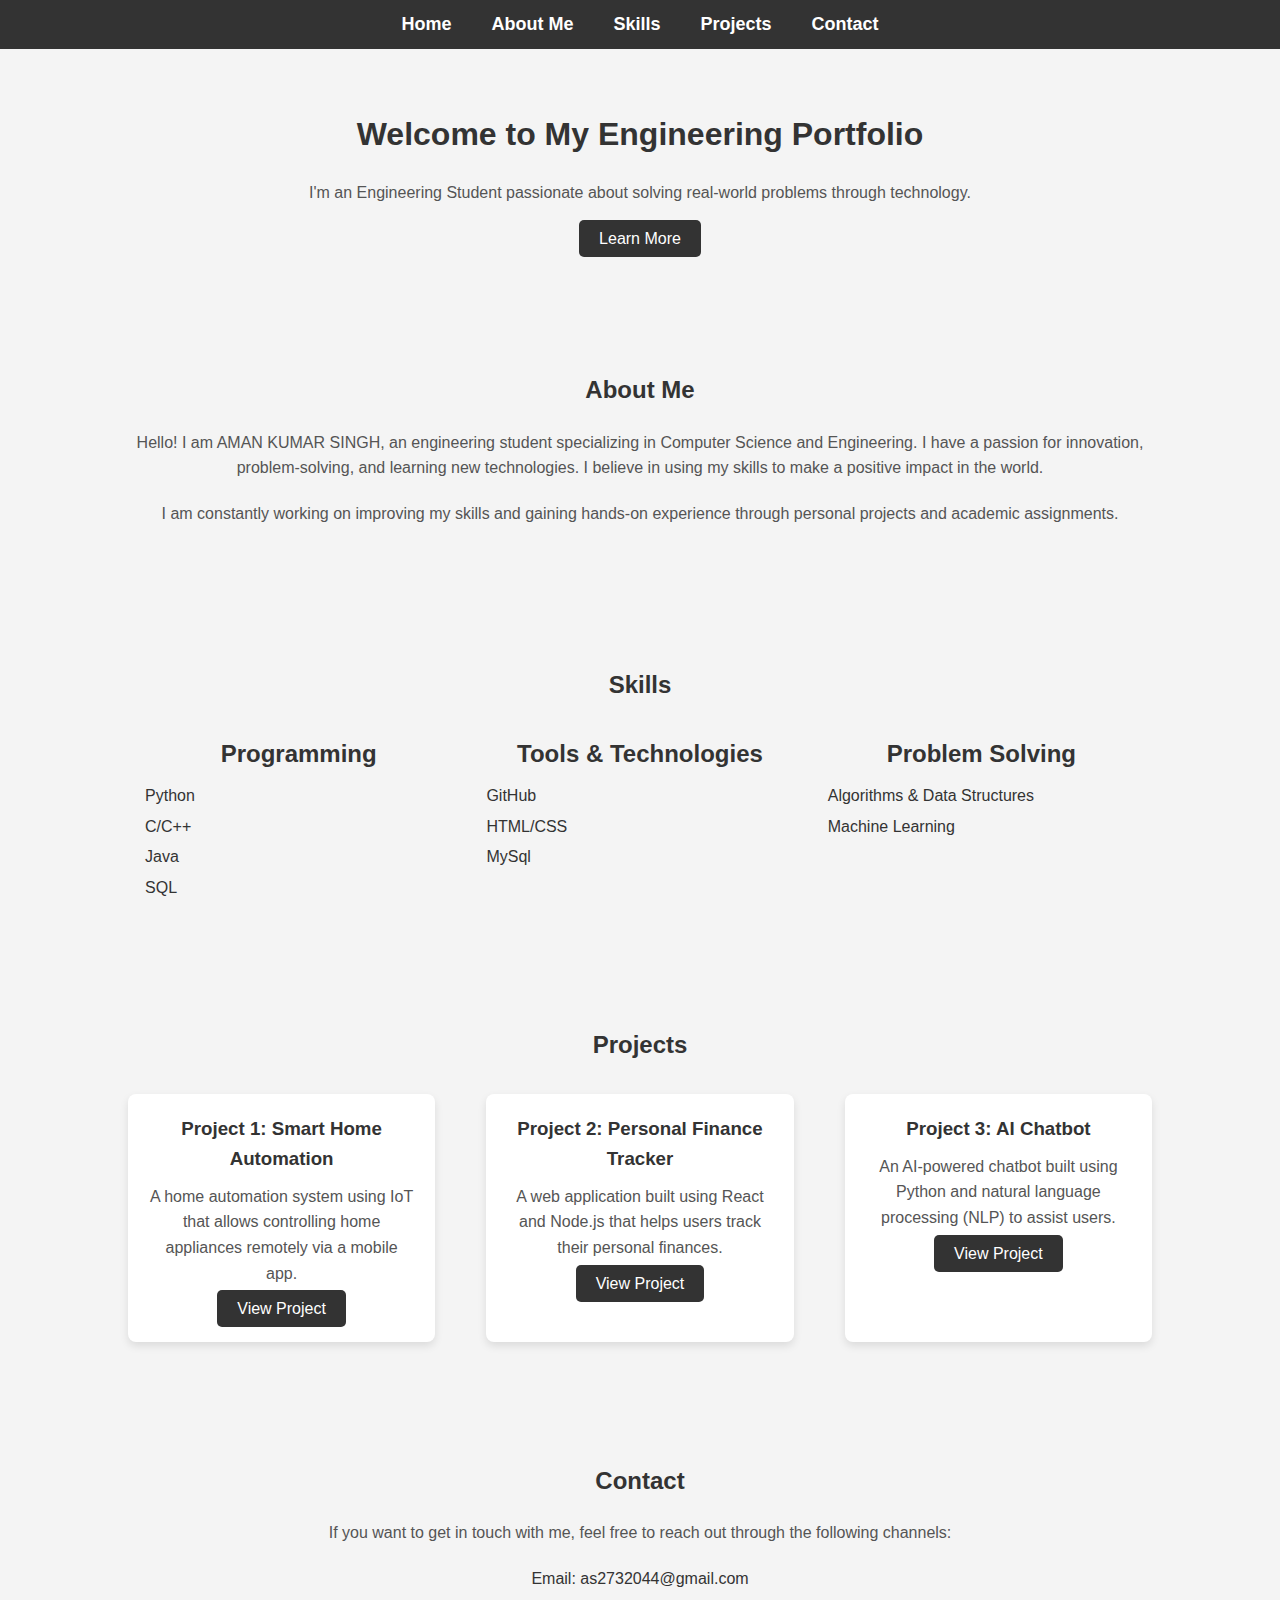
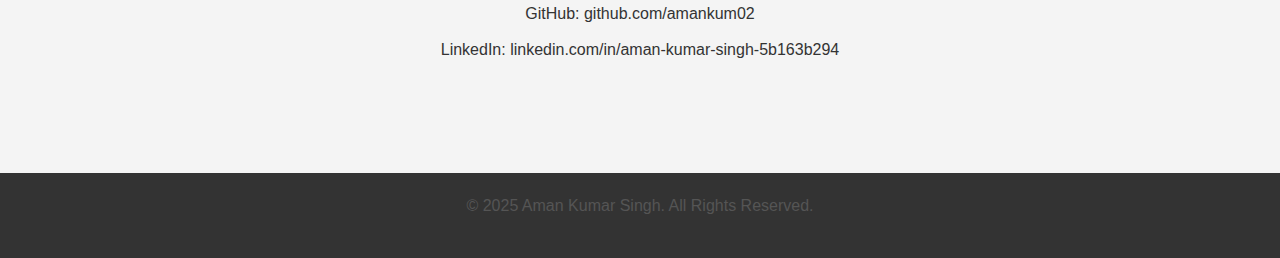
<file: index.html>
<!DOCTYPE html>
<html lang="en">
<head>
    <meta charset="UTF-8">
    <meta name="viewport" content="width=device-width, initial-scale=1.0">
    <meta http-equiv="X-UA-Compatible" content="ie=edge">
    <title>Engineering Student Portfolio</title>
    <link rel="stylesheet" href="styles.css">
</head>
<body>

    <!-- Navigation Bar -->
    <nav>
        <ul>
            <li><a href="#home">Home</a></li>
            <li><a href="#about">About Me</a></li>
            <li><a href="#skills">Skills</a></li>
            <li><a href="#projects">Projects</a></li>
            <li><a href="#contact">Contact</a></li>
        </ul>
    </nav>

    <!-- Home Section -->
    <section id="home" class="section">
        <div class="container">
            <h1>Welcome to My Engineering Portfolio</h1>
            <p>I'm an Engineering Student passionate about solving real-world problems through technology.</p>
            <a href="#about" class="btn">Learn More</a>
        </div>
    </section>

    <!-- About Me Section -->
    <section id="about" class="section">
        <div class="container">
            <h2>About Me</h2>
            <p>Hello! I am AMAN KUMAR SINGH, an engineering student specializing in Computer Science and Engineering. I have a passion for innovation, problem-solving, and learning new technologies. I believe in using my skills to make a positive impact in the world.</p>
            <p>I am constantly working on improving my skills and gaining hands-on experience through personal projects and academic assignments.</p>
        </div>
    </section>

    <!-- Skills Section -->
    <section id="skills" class="section">
        <div class="container">
            <h2>Skills</h2>
            <div class="skills-container">
                <div class="skill">
                    <h3>Programming</h3>
                    <ul>
                        <li>Python</li>
                        <li>C/C++</li>
                        <li>Java</li>
                        <li>SQL</li>
                    </ul>
                </div>
                <div class="skill">
                    <h3>Tools & Technologies</h3>
                    <ul>
                        <li>GitHub</li>
                        <li>HTML/CSS</li>
                        <li>MySql</li>
                    
                    </ul>
                </div>
                <div class="skill">
                    <h3>Problem Solving</h3>
                    <ul>
                        <li>Algorithms & Data Structures</li>
                        <li>Machine Learning</li>
                        
                    </ul>
                </div>
            </div>
        </div>
    </section>

    <!-- Projects Section -->
    <section id="projects" class="section">
        <div class="container">
            <h2>Projects</h2>
            <div class="projects-container">
                <div class="project">
                    <h3>Project 1: Smart Home Automation</h3>
                    <p>A home automation system using IoT that allows controlling home appliances remotely via a mobile app.</p>
                    <a href="https://github.com/yourusername/smart-home" target="_blank" class="btn">View Project</a>
                </div>
                <div class="project">
                    <h3>Project 2: Personal Finance Tracker</h3>
                    <p>A web application built using React and Node.js that helps users track their personal finances.</p>
                    <a href="https://github.com/yourusername/finance-tracker" target="_blank" class="btn">View Project</a>
                </div>
                <div class="project">
                    <h3>Project 3: AI Chatbot</h3>
                    <p>An AI-powered chatbot built using Python and natural language processing (NLP) to assist users.</p>
                    <a href="https://github.com/yourusername/ai-chatbot" target="_blank" class="btn">View Project</a>
                </div>
            </div>
        </div>
    </section>

    <!-- Contact Section -->
    <section id="contact" class="section">
        <div class="container">
            <h2>Contact</h2>
            <p>If you want to get in touch with me, feel free to reach out through the following channels:</p>
            <ul class="contact-info">
                <li>Email: <a href="mailto:as2732044@gmail.com">as2732044@gmail.com</a></li>
                <li>GitHub: <a href="https://github.com/amankum02" target="_blank">github.com/amankum02</a></li>
                <li>LinkedIn: <a href="https://www.linkedin.com/in/aman-kumar-singh-5b163b294" target="_blank">linkedin.com/in/aman-kumar-singh-5b163b294</a></li>
            </ul>
        </div>
    </section>

    <!-- Footer -->
    <footer>
        <p>&copy; 2025 Aman Kumar Singh. All Rights Reserved.</p>
    </footer>

    <script src="script.js"></script>
</body>
</html>
</file>
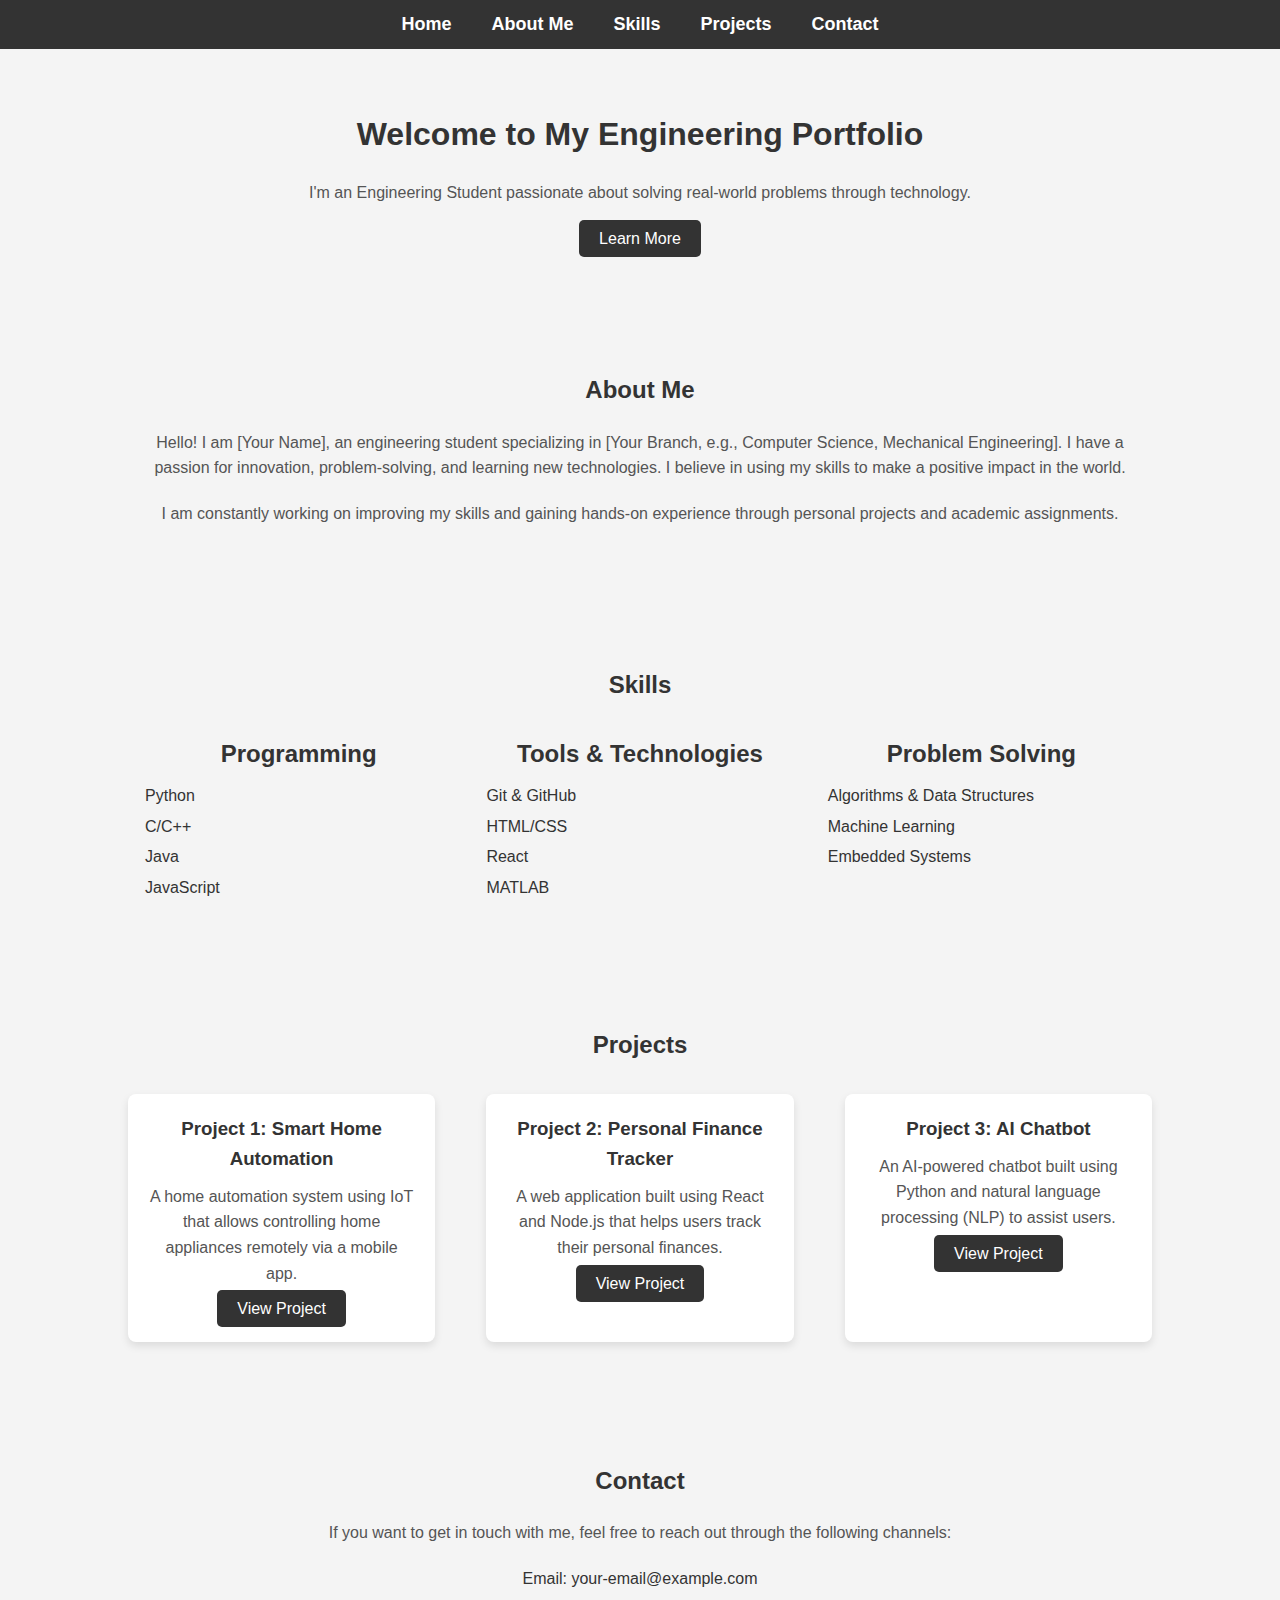
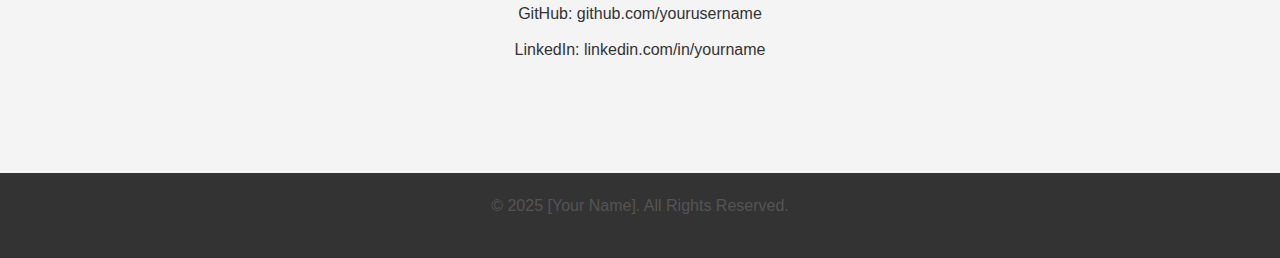
<file: indexq.html>
<!DOCTYPE html>
<html lang="en">
<head>
    <meta charset="UTF-8">
    <meta name="viewport" content="width=device-width, initial-scale=1.0">
    <meta http-equiv="X-UA-Compatible" content="ie=edge">
    <title>Engineering Student Portfolio</title>
    <link rel="stylesheet" href="styles.css">
</head>
<body>

    <!-- Navigation Bar -->
    <nav>
        <ul>
            <li><a href="#home">Home</a></li>
            <li><a href="#about">About Me</a></li>
            <li><a href="#skills">Skills</a></li>
            <li><a href="#projects">Projects</a></li>
            <li><a href="#contact">Contact</a></li>
        </ul>
    </nav>

    <!-- Home Section -->
    <section id="home" class="section">
        <div class="container">
            <h1>Welcome to My Engineering Portfolio</h1>
            <p>I'm an Engineering Student passionate about solving real-world problems through technology.</p>
            <a href="#about" class="btn">Learn More</a>
        </div>
    </section>

    <!-- About Me Section -->
    <section id="about" class="section">
        <div class="container">
            <h2>About Me</h2>
            <p>Hello! I am [Your Name], an engineering student specializing in [Your Branch, e.g., Computer Science, Mechanical Engineering]. I have a passion for innovation, problem-solving, and learning new technologies. I believe in using my skills to make a positive impact in the world.</p>
            <p>I am constantly working on improving my skills and gaining hands-on experience through personal projects and academic assignments.</p>
        </div>
    </section>

    <!-- Skills Section -->
    <section id="skills" class="section">
        <div class="container">
            <h2>Skills</h2>
            <div class="skills-container">
                <div class="skill">
                    <h3>Programming</h3>
                    <ul>
                        <li>Python</li>
                        <li>C/C++</li>
                        <li>Java</li>
                        <li>JavaScript</li>
                    </ul>
                </div>
                <div class="skill">
                    <h3>Tools & Technologies</h3>
                    <ul>
                        <li>Git & GitHub</li>
                        <li>HTML/CSS</li>
                        <li>React</li>
                        <li>MATLAB</li>
                    </ul>
                </div>
                <div class="skill">
                    <h3>Problem Solving</h3>
                    <ul>
                        <li>Algorithms & Data Structures</li>
                        <li>Machine Learning</li>
                        <li>Embedded Systems</li>
                    </ul>
                </div>
            </div>
        </div>
    </section>

    <!-- Projects Section -->
    <section id="projects" class="section">
        <div class="container">
            <h2>Projects</h2>
            <div class="projects-container">
                <div class="project">
                    <h3>Project 1: Smart Home Automation</h3>
                    <p>A home automation system using IoT that allows controlling home appliances remotely via a mobile app.</p>
                    <a href="https://github.com/yourusername/smart-home" target="_blank" class="btn">View Project</a>
                </div>
                <div class="project">
                    <h3>Project 2: Personal Finance Tracker</h3>
                    <p>A web application built using React and Node.js that helps users track their personal finances.</p>
                    <a href="https://github.com/yourusername/finance-tracker" target="_blank" class="btn">View Project</a>
                </div>
                <div class="project">
                    <h3>Project 3: AI Chatbot</h3>
                    <p>An AI-powered chatbot built using Python and natural language processing (NLP) to assist users.</p>
                    <a href="https://github.com/yourusername/ai-chatbot" target="_blank" class="btn">View Project</a>
                </div>
            </div>
        </div>
    </section>

    <!-- Contact Section -->
    <section id="contact" class="section">
        <div class="container">
            <h2>Contact</h2>
            <p>If you want to get in touch with me, feel free to reach out through the following channels:</p>
            <ul class="contact-info">
                <li>Email: <a href="mailto:your-email@example.com">your-email@example.com</a></li>
                <li>GitHub: <a href="https://github.com/yourusername" target="_blank">github.com/yourusername</a></li>
                <li>LinkedIn: <a href="https://www.linkedin.com/in/yourname" target="_blank">linkedin.com/in/yourname</a></li>
            </ul>
        </div>
    </section>

    <!-- Footer -->
    <footer>
        <p>&copy; 2025 [Your Name]. All Rights Reserved.</p>
    </footer>

    <script src="script.js"></script>
</body>
</html>
</file>
<file: styles.css>
/* General Styles */
* {
    margin: 0;
    padding: 0;
    box-sizing: border-box;
}

body {
    font-family: Arial, sans-serif;
    line-height: 1.6;
    background-color: #f4f4f4;
    color: #333;
}

/* Navigation Styles */
nav {
    background-color: #333;
    padding: 10px 0;
}

nav ul {
    display: flex;
    justify-content: center;
    list-style: none;
}

nav ul li {
    margin: 0 20px;
}

nav ul li a {
    color: white;
    text-decoration: none;
    font-weight: bold;
    font-size: 18px;
}

nav ul li a:hover {
    text-decoration: underline;
    font-size:20px;
}

/* Section Styles */
.section {
    padding: 60px 0;
}

.container {
    width: 80%;
    margin: 0 auto;
    text-align: center;
}

h1, h2 {
    color: #333;
    margin-bottom: 20px;
}

p {
    color: #555;
    margin-bottom: 20px;
}

/* Button Styles */
.btn {
    background-color: #333;
    color: white;
    padding: 10px 20px;
    border-radius: 5px;
    text-decoration: none;
}

.btn:hover {
    background-color: #555;
}

/* Skills Section */
.skills-container {
    display: flex;
    justify-content: space-around;
    margin-top: 30px;
}

.skill {
    width: 30%;
}

.skill h3 {
    font-size: 24px;
    margin-bottom: 10px;
}

.skill ul {
    list-style: none;
    text-align: left;
}

.skill ul li {
    margin: 5px 0;
}

/* Projects Section */
.projects-container {
    display: flex;
    justify-content: space-between;
    margin-top: 30px;
}

.project {
    width: 30%;
    background-color: #fff;
    padding: 20px;
    border-radius: 8px;
    box-shadow: 0 4px 8px rgba(0, 0, 0, 0.1);
}

.project h3 {
    margin-bottom: 10px;
}

.project p {
    margin-bottom: 10px;
}

/* Contact Section */
.contact-info {
    list-style: none;
    margin-top: 20px;
}

.contact-info li {
    margin: 10px 0;
}

.contact-info a {
    color: #333;
    text-decoration: none;
}

.contact-info a:hover {
    text-decoration: underline;
}

/* Footer */
footer {
    background-color: #333;
    color: white;
    text-align: center;
    padding: 20px 0;
    margin-top: 40px;
}
</file>
